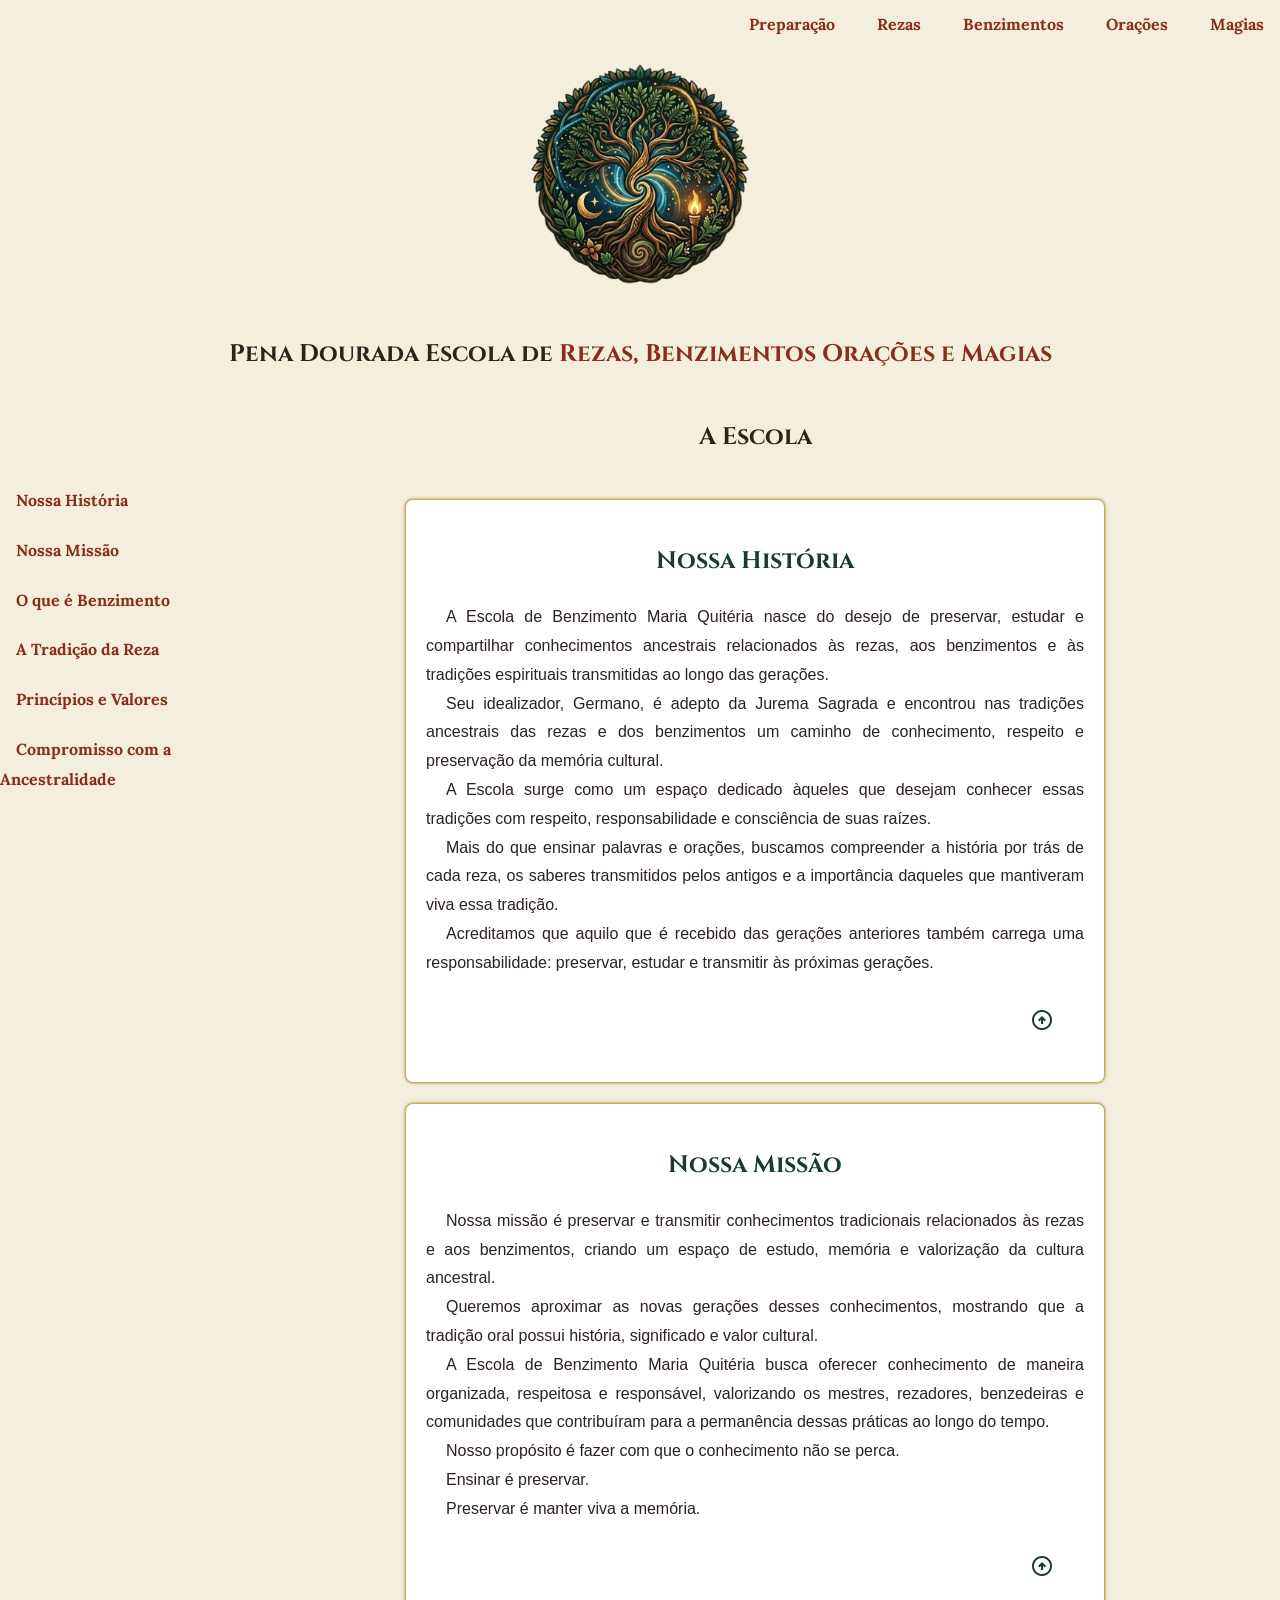
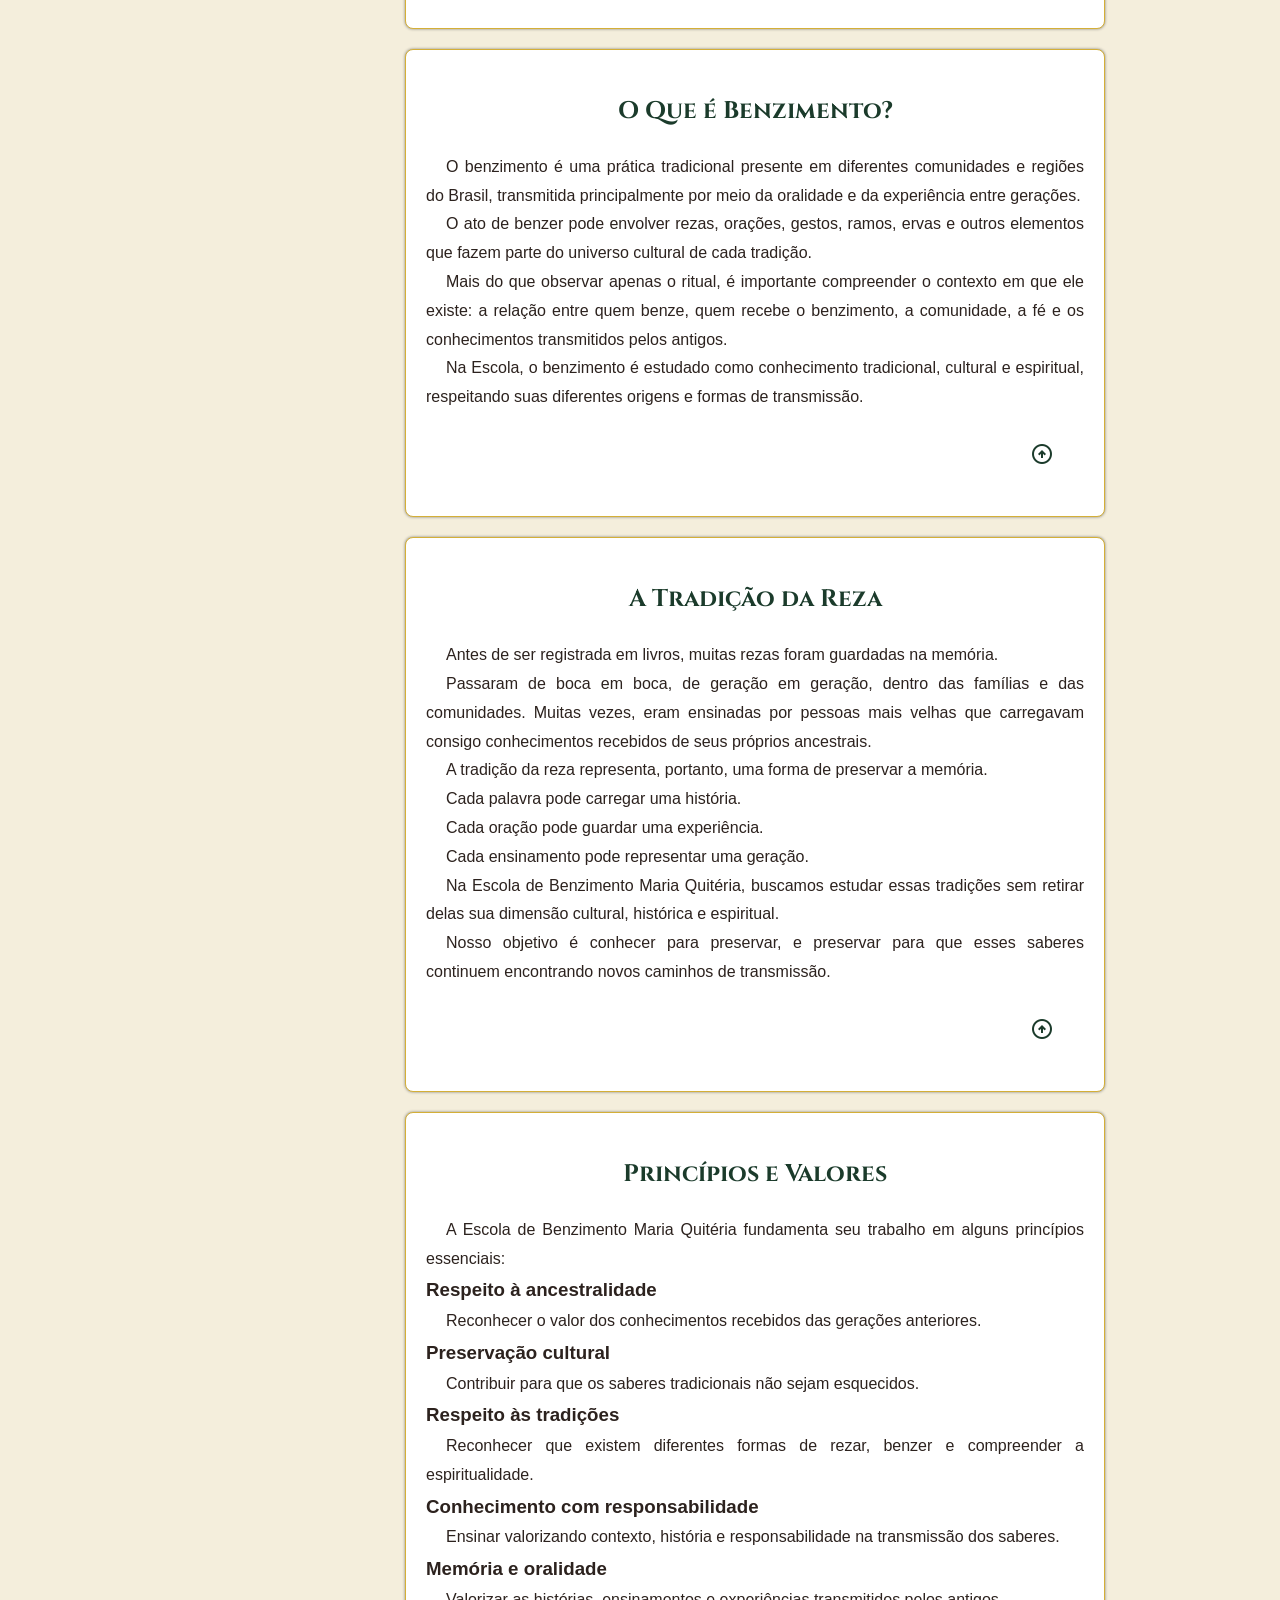
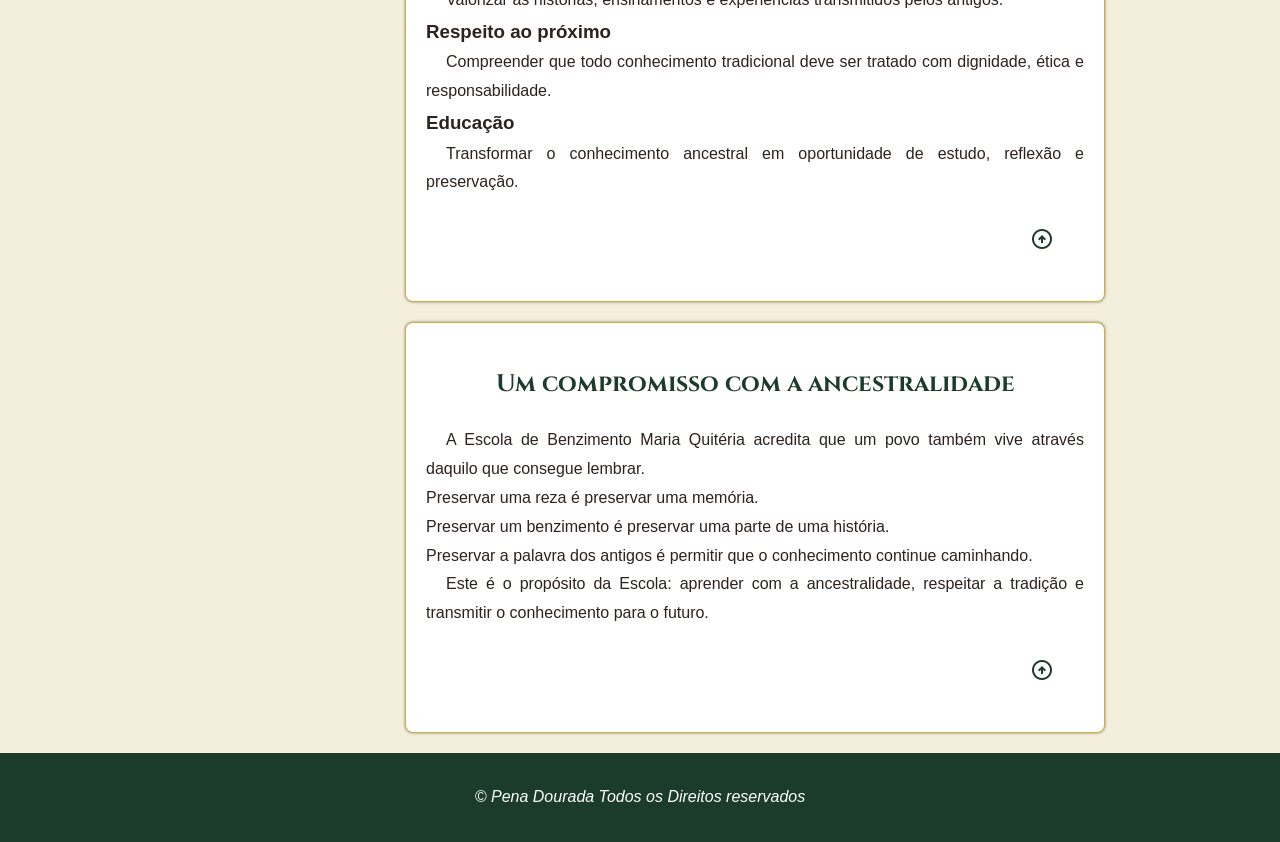
<file: projetos rezas/index.html>
<!DOCTYPE html>
<html lang="pt-BR">
<head>
   <meta charset="UTF-8">
   <meta name="viewport" content="width=device-width, initial-scale=1.0">
   <link rel="stylesheet" href="https://cdn.jsdelivr.net/npm/bootstrap-icons@1.13.1/font/bootstrap-icons.min.css">
   <link rel="stylesheet" href="https://fonts.googleapis.com/css2?family=Material+Symbols+Outlined:opsz,wght,FILL,GRAD@24,400,0,0&icon_names=arrow_circle_up" />
   <link rel="preconnect" href="https://fonts.googleapis.com">
   <link rel="preconnect" href="https://fonts.gstatic.com" crossorigin>
   <link href="https://fonts.googleapis.com/css2?family=Cinzel+Decorative:wght@700&family=Cinzel:wght@600;700&family=Cormorant+Garamond:ital,wght@0,600;0,700;1,600&family=Lora:ital,wght@0,400;0,600;1,400&family=Merriweather:ital,wght@0,300;0,400;1,300&family=Pirata+One&display=swap" rel="stylesheet">
   <link rel="stylesheet" href="css/style.css">
   <link rel="shortcut icon" href="img/favicon.ico" type="image/x-icon">
   <title>Rezas Benzimentos & Orações</title>
</head>
<body>
   <header><!--cabeçalho-->
      <section id="nav-header"> 
         <ul>
            <li><a href="">Preparação</a></li>
            <li><a href="">Rezas</a></li>
            <li><a href="">Benzimentos</a></li>
            <li><a href="">Orações</a></li>
            <li><a href="">Magias</a></li>
         </ul>
      </section>
      <picture id="logo">
         <img src="img/logo_puro-removebg-preview.png" alt="logo">
      </picture>
      <section id="texto-header">
         <h1>Pena Dourada Escola de <span class="destaque-header">Rezas, Benzimentos Orações e Magias</span></h1>
      </section>
   </header><!--fim do cabeçalho-->
   <main id="container"><!--inicio do conteúdo principal-->
      <nav id="nav-main"> <!--menu de seções-->
        <ul>
         <li><a href="#nhistoria">Nossa História</a></li>
         <li><a href="#nmissao">Nossa Missão</a></li>
         <li><a href="#benzimento">O que é Benzimento</a></li>
         <li><a href="#tradicao">A Tradição da Reza</a></li>
         <li><a href="#valores">Princípios e Valores</a></li>
         <li><a href="#ancestralidade">Compromisso com a Ancestralidade</a></li>
      </ul>
      </nav><!--final do menu-->
      <section id="container-principal">
          <h1>A Escola</h1>
      
      <section class="texto"> <!--inicio do bloco de texto-->
         <h2 id="nhistoria">Nossa História</h2>
         <p>A Escola de Benzimento Maria Quitéria nasce do desejo de preservar, estudar e compartilhar conhecimentos ancestrais relacionados às rezas, aos benzimentos e às tradições espirituais transmitidas ao longo das gerações.</p>
         <p>Seu idealizador, Germano, é adepto da Jurema Sagrada e encontrou nas tradições ancestrais das rezas e dos benzimentos um caminho de conhecimento, respeito e preservação da memória cultural.</p>
         <p>A Escola surge como um espaço dedicado àqueles que desejam conhecer essas tradições com respeito, responsabilidade e consciência de suas raízes.</p>
         <p>Mais do que ensinar palavras e orações, buscamos compreender a história por trás de cada reza, os saberes transmitidos pelos antigos e a importância daqueles que mantiveram viva essa tradição.</p>
         <p>Acreditamos que aquilo que é recebido das gerações anteriores também carrega uma responsabilidade: preservar, estudar e transmitir às próximas gerações.</p>
         <a href="index.html" class="topo"><span class="material-symbols-outlined">arrow_circle_up</span></a>
      </section><!--Final do Bloco de texto-->

      <section class="texto"> <!--inicio do bloco de texto-->
         <h2 id="nmissao">Nossa Missão</h2>
         <p>Nossa missão é preservar e transmitir conhecimentos tradicionais relacionados às rezas e aos benzimentos, criando um espaço de estudo, memória e valorização da cultura ancestral.</p>
         <p>Queremos aproximar as novas gerações desses conhecimentos, mostrando que a tradição oral possui história, significado e valor cultural.</p>
         <p>A Escola de Benzimento Maria Quitéria busca oferecer conhecimento de maneira organizada, respeitosa e responsável, valorizando os mestres, rezadores, benzedeiras e comunidades que contribuíram para a permanência dessas práticas ao longo do tempo.</p>
         <p>Nosso propósito é fazer com que o conhecimento não se perca.</p>
         <p>Ensinar é preservar.</p>
         <p>Preservar é manter viva a memória.</p>
         <a href="index.html" class="topo"><span class="material-symbols-outlined">arrow_circle_up</span></a>
      </section><!--Final do Bloco de texto-->

      <section class="texto"> <!--inicio do bloco de texto-->
         <h2 id="benzimento">O Que é Benzimento?</h2>
         <p>O benzimento é uma prática tradicional presente em diferentes comunidades e regiões do Brasil, transmitida principalmente por meio da oralidade e da experiência entre gerações.</p>
         <p>O ato de benzer pode envolver rezas, orações, gestos, ramos, ervas e outros elementos que fazem parte do universo cultural de cada tradição.</p>
         <p>Mais do que observar apenas o ritual, é importante compreender o contexto em que ele existe: a relação entre quem benze, quem recebe o benzimento, a comunidade, a fé e os conhecimentos transmitidos pelos antigos.</p>
         <p>Na Escola, o benzimento é estudado como conhecimento tradicional, cultural e espiritual, respeitando suas diferentes origens e formas de transmissão.</p>
         <a href="index.html" class="topo"><span class="material-symbols-outlined">arrow_circle_up</span></a>
      </section><!--Final do Bloco de texto-->

      <section class="texto"> <!--inicio do bloco de texto-->
         <h2 id="tradicao">A Tradição da Reza</h2>
         <p>Antes de ser registrada em livros, muitas rezas foram guardadas na memória.</p>
         <p>Passaram de boca em boca, de geração em geração, dentro das famílias e das comunidades. Muitas vezes, eram ensinadas por pessoas mais velhas que carregavam consigo conhecimentos recebidos de seus próprios ancestrais.</p>
         <p>A tradição da reza representa, portanto, uma forma de preservar a memória.</p>
         <p>Cada palavra pode carregar uma história.</p>
         <p>Cada oração pode guardar uma experiência.</p>
         <p>Cada ensinamento pode representar uma geração.</p>
         <p>Na Escola de Benzimento Maria Quitéria, buscamos estudar essas tradições sem retirar delas sua dimensão cultural, histórica e espiritual.</p>
         <p>Nosso objetivo é conhecer para preservar, e preservar para que esses saberes continuem encontrando novos caminhos de transmissão.</p>
         <a href="index.html" class="topo"><span class="material-symbols-outlined">arrow_circle_up</span></a>
      </section><!--Final do Bloco de texto-->

      <section class="texto"> <!--inicio do bloco de texto-->
         <h2 id="valores">Princípios e Valores</h2>
         <p>A Escola de Benzimento Maria Quitéria fundamenta seu trabalho em alguns princípios essenciais:</p>

         <h3>Respeito à ancestralidade</h3>
         <p>Reconhecer o valor dos conhecimentos recebidos das gerações anteriores.</p>

         <h3>Preservação cultural</h3>
         <p>Contribuir para que os saberes tradicionais não sejam esquecidos.</p>

         <h3>Respeito às tradições</h3>
         <p>Reconhecer que existem diferentes formas de rezar, benzer e compreender a espiritualidade.</p>

         <h3>Conhecimento com responsabilidade</h3>
         <p>Ensinar valorizando contexto, história e responsabilidade na transmissão dos saberes.</p>

         <h3>Memória e oralidade</h3>
         <p>Valorizar as histórias, ensinamentos e experiências transmitidos pelos antigos.</p>

         <h3>Respeito ao próximo</h3>
         <p>Compreender que todo conhecimento tradicional deve ser tratado com dignidade, ética e responsabilidade.</p>

         <h3>Educação</h3>
         <p>Transformar o conhecimento ancestral em oportunidade de estudo, reflexão e preservação.</p>

         <a href="index.html" class="topo"><span class="material-symbols-outlined">arrow_circle_up</span></a>
      </section><!--Final do Bloco de texto-->

      <section class="texto"> <!--inicio do bloco de texto-->
         <h2 id="ancestralidade">Um compromisso com a ancestralidade</h2>
         <p>A Escola de Benzimento Maria Quitéria acredita que um povo também vive através daquilo que consegue lembrar.</p>
         <article class="lista">
            <ul>
               <li>Preservar uma reza é preservar uma memória.</li>
               <li>Preservar um benzimento é preservar uma parte de uma história.</li>
               <li>Preservar a palavra dos antigos é permitir que o conhecimento continue caminhando.</li>
            </ul>
         </article>
         <p>Este é o propósito da Escola: aprender com a ancestralidade, respeitar a tradição e transmitir o conhecimento para o futuro.</p>
         <a href="index.html" class="topo"><span class="material-symbols-outlined">arrow_circle_up</span></a>
      </section><!--Final do Bloco de texto-->
      </section>

   </main><!--final do conteúdo principal-->
   <footer>
      <p>&copy; Pena Dourada Todos os Direitos reservados</p>
   </footer>
   
</body>
</html>
</file>
<file: projetos rezas/css/style.css>
@charset "UTF-8";

/* Se as fontes NÃO estiverem sendo carregadas no <head> do HTML, descomente a linha abaixo:
@import url('https://fonts.googleapis.com/css2?family=Cinzel:wght@400;700&family=Lora:wght@400;700&family=Open+Sans:wght@400;700&display=swap');
*/

:root {
    /* === CORES PRINCIPAIS (Identidade e Destaques) === */
    --cor-primaria: #1B3B2B;       /* Verde Mata Profundo: Transmite a energia das folhas sagradas e da floresta */
    --cor-secundaria: #8C2D19;     /* Vermelho Terracota/Jurema: Representa a força da terra, do sangue e dos rituais */
    --cor-destaque: #D4AF37;       /* Ouro Místico / Chama: Tonalidade que remete à luz da vela, ao axé e ao fogo */

    /* === CORES DE APOIO E AMBIENTE === */
    --cor-fundo: #F4EEDC;          /* Bege Pergaminho / Linho: Fundo suave, acolhedor e com toque artesanal */
    --cor-fundo-escuro: #0F1F17;   /* Verde Meia-Noite: Ideal para seções de contraste ou modo escuro */
    --cor-texto-principal: #2C221E;/* Marrom Espresso: Excelente legibilidade sem o contraste agressivo do preto puro */
    --cor-texto-secundario: #5A4A42;/* Marrom Avelã: Perfeito para legendas, subtítulos e textos de apoio */
    --cor-superficie: #FFFFFF;     /* Branco Puro / Cartão: Para cards, caixas e elementos destacados */

    /* === TIPOGRAFIA === */
    --fonte-principal: 'Cinzel', serif;                  /* Títulos e elementos de destaque (toque clássico e cerimonial) */
    --fonte-secundaria: 'Lora', serif;                   /* Subtítulos e citações (elegante, orgânica e legível) */
    --fonte-geral: 'Open Sans', sans-serif;              /* Corpo de texto geral (máxima legibilidade para leitura fluida) */
}

/* ===== Configurações gerais ===== */
* {
    margin: 0;
    padding: 0;
    box-sizing: border-box;
}

body {
    background-color: var(--cor-fundo);
    font-family: var(--fonte-geral);
    color: var(--cor-texto-principal);
    font-size: 1em;
    line-height: 1.8;
}

ul {
    list-style: none;
}

a {
    text-decoration: none;
    color: var(--cor-secundaria);
    font-weight: bold;
    font-family: var(--fonte-secundaria);
}

/* Estilo de "botão" apenas para os links dos menus */
#nav-header a,
#nav-main a {
    padding: 8px 16px;
    border-radius: 5px;
}

h1, h2 {
    font-family: var(--fonte-principal);
    font-size: 1.5em;
    padding: 20px;
    color: var(--cor-texto-principal);
}

.topo {
    display: flex;
    justify-content: flex-end;
}

.topo span {
    color: var(--cor-primaria);
    padding: 30px;
    transition: all 0.3s;
}

.topo span:hover {
    color: var(--cor-secundaria);
}

/* ===== Cabeçalho ===== */
header #nav-header ul {
    display: flex;
    gap: 10px;
    flex-flow: row wrap;
    justify-content: center;
    align-items: center;
    margin-top: 10px;
}

header #nav-header a {
    flex: auto;
    transition: all 0.3s;
}

header #nav-header a:hover,
header #nav-header a:focus-visible {
    background-color: var(--cor-secundaria);
    color: var(--cor-fundo);
}

header #logo {
    display: flex;
    justify-content: center;
    align-items: center;
}

header #logo img {
    width: 400px;
    max-width: 100%;
}

header #texto-header {
    text-align: center;
}

header #texto-header .destaque-header {
    color: var(--cor-secundaria);
}

/* ===== Conteúdo principal ===== */
#container {
    display: grid;
    gap: 10px;
    grid-template-columns: 1fr;
    grid-template-areas:
        'nav-left'
        'principal';
    justify-content: center;
}

#nav-main {
    grid-area: nav-left;
}

#nav-main ul {
    display: flex;
    gap: 20px;
    flex-flow: column wrap;
    justify-content: center;
    align-items: center;
}

#nav-main a {
    flex: auto;
    border: 1px solid var(--cor-secundaria);
    transition: all 0.3s;
}

#nav-main a:hover,
#nav-main a:focus-visible {
    background-color: var(--cor-secundaria);
    color: var(--cor-fundo);
}

/* ===== Texto principal ===== */
#container-principal {
    grid-area: principal;
    max-width: 90%;
    margin: 0 auto;
    display: flex;
    gap: 20px;
    flex-flow: column;
}

#container-principal h1 {
    text-align: center;
}

.texto {
    background-color: var(--cor-superficie);
    border: 1px solid var(--cor-destaque);
    border-radius: 8px;
    padding: 20px;
    box-shadow: 0px 0px 3px rgba(0, 0, 0, 0.455);
}

.texto h2 {
    color: var(--cor-primaria);
    text-align: center;
}

.texto p {
    text-align: justify;
    text-indent: 20px;
}

footer {
    background-color: var(--cor-primaria);
    margin-top: 20px;
    padding: 30px;
    text-align: center;
    color: var(--cor-superficie);
    font-style: italic;
}

/* ===== Media Queries ===== */
@media screen and (min-width: 768px) {
    header #nav-header ul {
        justify-content: flex-end;
    }

    #nav-main ul {
        flex-flow: row wrap;
    }

    #container-principal {
        max-width: 700px;
    }
}

@media screen and (min-width: 992px) {
    header #logo img {
        width: 500px;
    }

    #container {
        max-width: 1300px;
        margin: 0 auto;
        grid-template-columns: 220px 1fr;
        grid-template-areas: 'nav-left principal';
    }

    #nav-main {
        margin-top: 90px;
    }

    #nav-main ul {
        flex-flow: column wrap;
        justify-content: flex-start;
        align-items: flex-start;
    }

    #nav-main ul li {
        width: 100%;
    }

    #nav-main a {
        border: none;
        width: 100%;
    }

    #nav-main a:active {
        background-color: var(--cor-primaria);
        color: var(--cor-destaque);
    }
}
</file>
